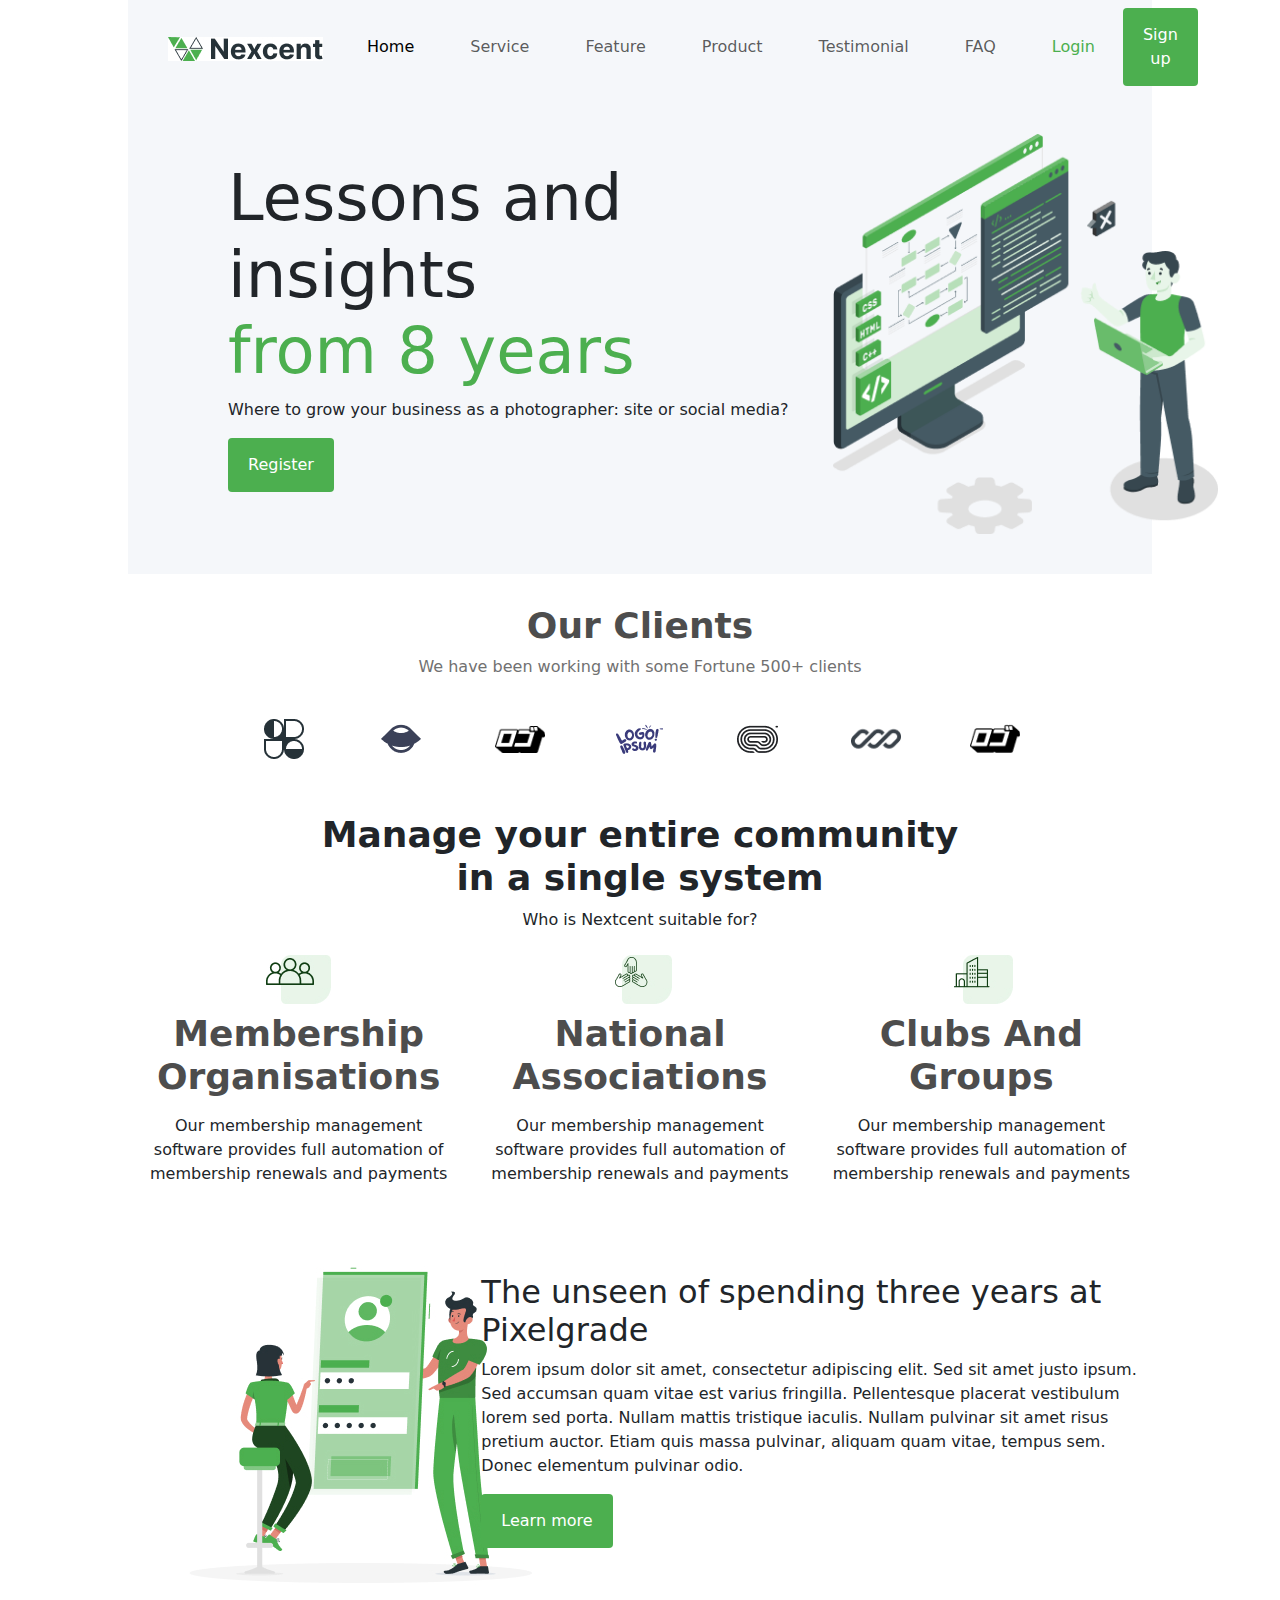
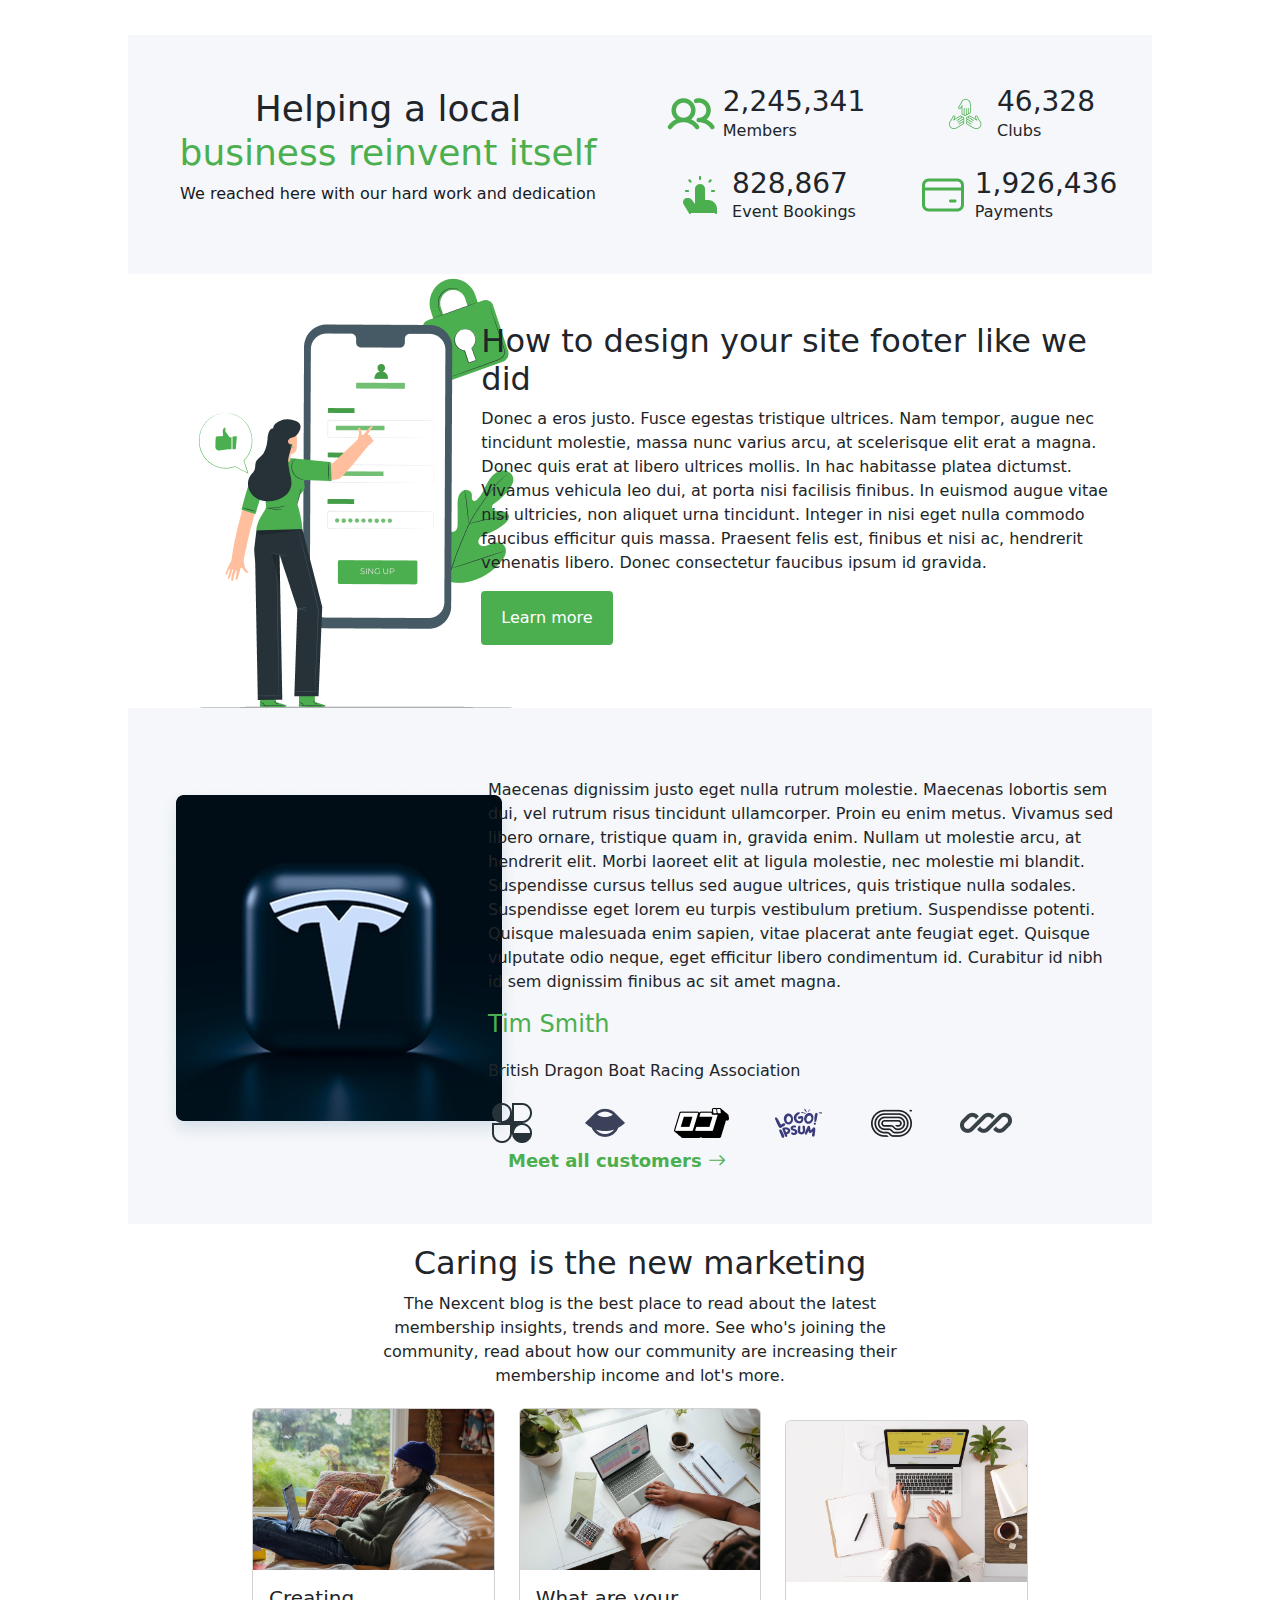
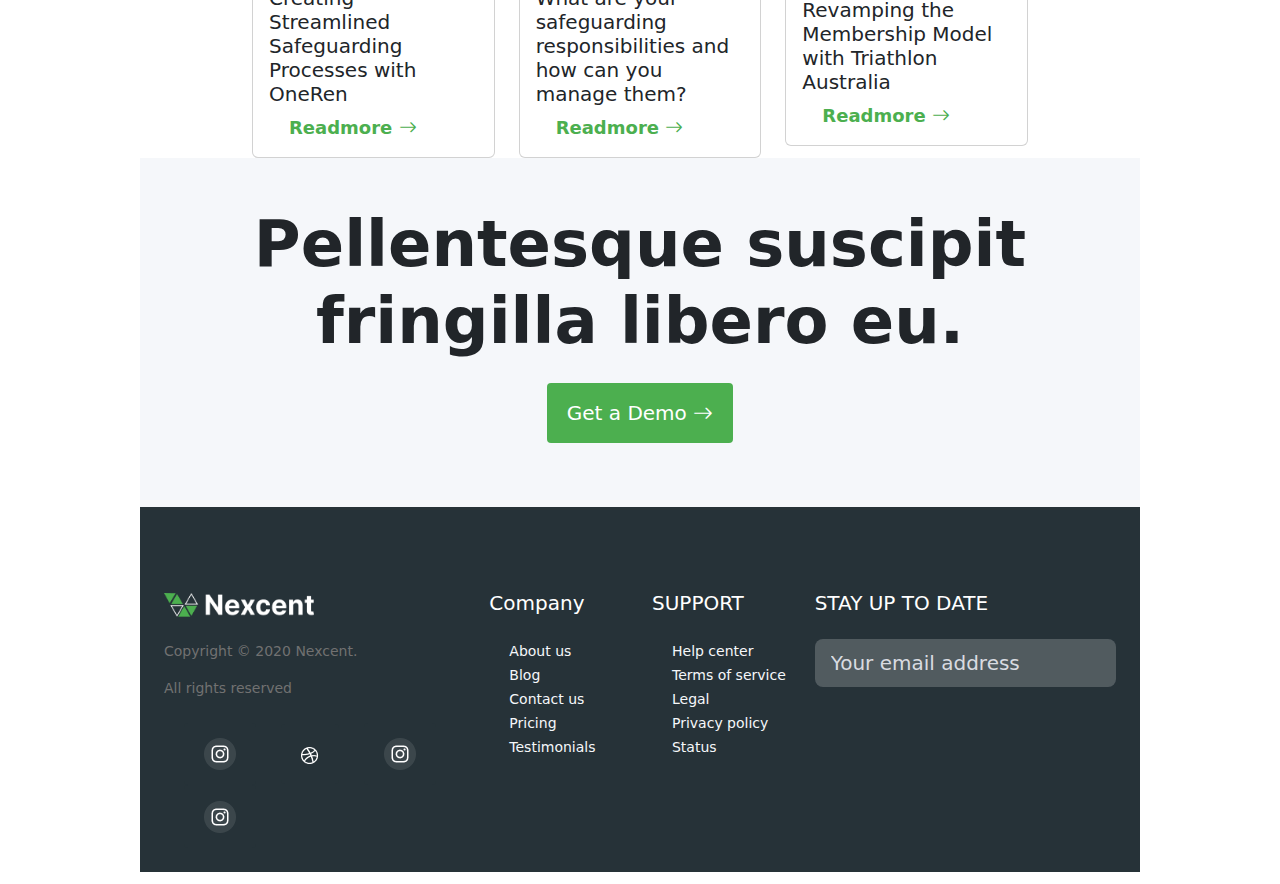
<file: atsiskaitymas2-main/index.html>
<!doctype html>
<html lang="en">
  <head>
    <meta charset="utf-8">
    <meta name="viewport" content="width=device-width, initial-scale=1">
    <title>Bootstrap demo</title>
    <link href="https://cdn.jsdelivr.net/npm/bootstrap@5.3.8/dist/css/bootstrap.min.css" rel="stylesheet">
    <link rel="preconnect" href="https://fonts.googleapis.com">
    <link rel="preconnect" href="https://fonts.gstatic.com" crossorigin>
    <link href="https://fonts.googleapis.com/css2?family=Inter:ital,opsz,wght@0,14..32,100..900;1,14..32,100..900&display=swap" rel="stylesheet">
    <link href="https://cdn.jsdelivr.net/npm/bootstrap-icons/font/bootstrap-icons.css" rel="stylesheet">
    <link rel="stylesheet" href="style/style.css">
  </head>
  <body>
    <header>
    <!-- nav -->
    <div class="container-fluid align-items-center"> 
    <nav class="navbar  navbar-expand-lg">

    <a class="navbar-brand" href="#"><img src="style/img/Logo.jpg" alt="LOGO"></a>
    <button class="navbar-toggler" type="button" data-bs-toggle="collapse" data-bs-target="#navbarNavAltMarkup"
      aria-controls="navbarNavAltMarkup" aria-expanded="false" aria-label="Toggle navigation">
      <span class="navbar-toggler-icon"></span>
    </button>
    <div class="collapse navbar-collapse" id="navbarNavAltMarkup">
      <div class="navbar-nav mx-auto">
        <a class="nav-link active" aria-current="page" href="#">Home</a>
        <a class="nav-link" href="#">Service</a>
        <a class="nav-link" href="#">Feature</a>
        <a class="nav-link" href="#">Product</a>
        <a class="nav-link" href="#">Testimonial</a>
        <a class="nav-link" href="#">FAQ</a>
      </div>
      <div class="d-flex">
        <button type="button" class="btn btn-login ms-2">Login</button>
        <button type="button" class="btn btn-signup ms-2">Sign up</button>
      </div>
    </div>
    </nav>
  </div>
  
    <!-- nav -->

        <div class="container-fluid " id="main1">
            <div class="row align-items-center">
                <div class="col-md-8">
                <h2>Lessons and insights <br><span>from 8 years</span></h2>
                <p>Where to grow your business as a photographer: site or social media?</p>
                <button type="button" class="btn btn-primary mb-3">Register</button>
                </div>

                <div class="col-md-4">
                <img src="style/img/Illustration.png" alt="IMG1" class="img-fluid">
                </div>
            </div>
        </div>
        <section class="container-fluid" id="main2">
            <div class="container">
                <h2 class="section-title">Our Clients</h2>
                <p class="section-subtitle">We have been working with some Fortune 500+ clients</p>
                <div class="container-fluid" id="img2">
                    <img src="style/img/Logo21.png" alt="Client Logo 3">
                    <img src="style/img/Logo22.png" alt="Client Logo 4">
                    <img src="style/img/Logo23.png" alt="Client Logo 5">
                    <img src="style/img/Logo24.png" alt="Client Logo 6">
                    <img src="style/img/Logo25.png" alt="Client Logo 7">
                    <img src="style/img/Logo26.png" alt="Client Logo 8">
                    <img src="style/img/Logo27.png" alt="Client Logo 9">
                </div>
            </div>
        </section>
        <div class="container-fluid" id="main3">
            <h2>Manage your entire community <br> in a single system</h2>
            <p>Who is Nextcent suitable for?</p>
        </div>
        <div class="container-fluid">
            <div class="row align-items-center" id="main4">
                <div class="col-md-4">
                    <img src="style/img/Icon.jpg" alt="Icon1">
                    <h3>Membership Organisations</h3>
                    <p>Our membership management software provides full automation of membership renewals and payments</p>
                </div>
                <div class="col-md-4">
                    <img src="style/img/Icon2.jpg" alt="Icon2">
                    <h3>National Associations</h3>
                    <p>Our membership management software provides full automation of membership renewals and payments</p>
                </div>
                <div class="col-md-4">
                    <img src="style/img/Icon3.jpg" alt="Icon3">
                    <h3>Clubs And Groups</h3>
                    <p>Our membership management software provides full automation of membership renewals and payments</p>
                </div>
            </div>
        </div>
        <div class="container-fluid">
            <div class="row align-items-center">
                <div class="col-md-4"><img src="style/img/Iliustration2.jpg" alt="Iliustration2"></div>
                <div class="col-md-8">
                    <h2>The unseen of spending three years at Pixelgrade</h2>
                    <p>Lorem ipsum dolor sit amet, consectetur adipiscing elit. Sed sit amet justo ipsum. Sed accumsan quam vitae est varius fringilla. Pellentesque placerat vestibulum lorem sed porta. Nullam mattis tristique iaculis. Nullam pulvinar sit amet risus pretium auctor. Etiam quis massa pulvinar, aliquam quam vitae, tempus sem. Donec elementum pulvinar odio.</p>
                    <button type="button" class="btn btn-primary mb-3">Learn more</button>
                </div>
            </div>
        </div>

        <div class="container-fluid" id="main12">
            <div class="row align-items-center" id="main11">
                <div class="col-md-6" id="main13">
                    <h2>Helping a local <br> <span>business reinvent itself</span></h2>
                    <p>We reached here with our hard work and dedication</p>
                </div>
                <div class="col-md-6">
                    <div class="row align-items-center">
                        <div class="col-6 mb-4 d-flex align-items-center justify-content-center">
                            <img src="style/img/Icon5.png" alt="Members icon" class="me-2">
                        <div>
                            <h2 class="mb-0">2,245,341</h2>
                            <p class="mb-0">Members</p>
                        </div>
            </div>
            <div class="col-6 mb-4 d-flex align-items-center justify-content-center">
            <img src="style/img/Icon6.png" alt="Clubs icon" class="me-2">
            <div>
                <h2 class="mb-0">46,328</h2>
                <p class="mb-0">Clubs</p>
            </div>
            </div>
            <div class="col-6 d-flex align-items-center justify-content-center">
                <img src="style/img/Icon7.png" alt="Events icon" class="me-2">
                <div>
                    <h2 class="mb-0">828,867</h2>
                    <p class="mb-0">Event Bookings</p>
                </div>
                </div>
                <div class="col-6 d-flex align-items-center justify-content-center">
                <img src="style/img/Icon8.png" alt="Payments icon" class="me-2">
                <div>
                    <h2 class="mb-0">1,926,436</h2>
                    <p class="mb-0">Payments</p>
                </div>
                </div>
            </div>
        </div>

    </div>
        </div>
        <div class="container-fluid">
        <div class="row align-items-center">
            <div class="col-md-4">
                <img src="style/img/pana.png" alt="Iliustration3">
            </div>
            <div class="col-md-8 align-items-center">
                <h2>How to design your site footer like we did</h2>
                <p>Donec a eros justo. Fusce egestas tristique ultrices. Nam tempor, augue nec tincidunt molestie, massa nunc varius arcu, at scelerisque elit erat a magna. Donec quis erat at libero ultrices mollis. In hac habitasse platea dictumst. Vivamus vehicula leo dui, at porta nisi facilisis finibus. In euismod augue vitae nisi ultricies, non aliquet urna tincidunt. Integer in nisi eget nulla commodo faucibus efficitur quis massa. Praesent felis est, finibus et nisi ac, hendrerit venenatis libero. Donec consectetur faucibus ipsum id gravida.</p>
                <button type="button" class="btn btn-primary mb-3">Learn more</button>
            </div>
        </div>
        <div class="row align-items-center" id="main5">
            <div class="col-md-4"><img src="style/img/image 9.png" alt="img9"></div>
            <div class="col-md-8">
                <p>Maecenas dignissim justo eget nulla rutrum molestie. Maecenas lobortis sem dui, vel rutrum risus tincidunt ullamcorper. Proin eu enim metus. Vivamus sed libero ornare, tristique quam in, gravida enim. Nullam ut molestie arcu, at hendrerit elit. Morbi laoreet elit at ligula molestie, nec molestie mi blandit. Suspendisse cursus tellus sed augue ultrices, quis tristique nulla sodales. Suspendisse eget lorem eu turpis vestibulum pretium. Suspendisse potenti. Quisque malesuada enim sapien, vitae placerat ante feugiat eget. Quisque vulputate odio neque, eget efficitur libero condimentum id. Curabitur id nibh id sem dignissim finibus ac sit amet magna.</p>
                <h4>Tim Smith</h4>
                <p>British Dragon Boat Racing Association</p>
                <div class="client-logos-small">
                            <img src="style/img/Logo21.png" alt="Client Logo 3">
                            <img src="style/img/Logo22.png" alt="Client Logo 4">
                            <img src="style/img/Logo23.png" alt="Client Logo 5">
                            <img src="style/img/Logo24.png" alt="Client Logo 6">
                            <img src="style/img/Logo25.png" alt="Client Logo 7">
                            <img src="style/img/Logo26.png" alt="Client Logo 8" ><a href="#">Meet all customers <i class="bi bi-arrow-right"></i></a> 
                            
                    </div>
                
            </div>
        </div>
        <div class="container-fluid">
            <div class="row flex-column align-items-center" id="main6">
                <h2>Caring is the new marketing</h2>
                <p>The Nexcent blog is the best place to read about the latest membership insights, trends and more. See who's joining the community, read about how our community are increasing their membership income and lot's more.​</p>
            </div>
        </div>

        <div class="container-fluid">
            <div class="row align-items-center">
                <div class="col-md-4">
                    <div class="card">
                        <img src="style/img/img10.jpg" class="card-img-top" alt="img10">
                        <div class="card-body">
                            <h5 class="card-title">Creating Streamlined Safeguarding Processes with OneRen</h5>
                            <p class="card-text"><a href="#">Readmore  <i class="bi bi-arrow-right"></i></a></p>
                        </div>
                    </div>
                </div>

                <div class="col-md-4">
                            <div class="card">
                                <img src="style/img/img11.jpg" class="card-img-top" alt="img10">
                                <div class="card-body">
                                    <h5 class="card-title">What are your safeguarding responsibilities and how can you manage them?</h5>
                                    <p class="card-text"><a href="#">Readmore  <i class="bi bi-arrow-right"></i></a></p>
                                </div>
                            </div>
                        </div>

                <div class="col-md-4">
                            <div class="card">
                                <img src="style/img/img12.jpg" class="card-img-top" alt="img10">
                                <div class="card-body">
                                    <h5 class="card-title">Revamping the Membership Model with Triathlon Australia</h5>
                                    <p class="card-text"><a href="#">Readmore  <i class="bi bi-arrow-right"></i></a></p>
                                </div>
                            </div>
                        </div>
            </div>
        </div>
        <div class="text-center px-3 py-5">
    <h1 class="display-5 fw-bold mb-4">Pellentesque suscipit <br> fringilla libero eu.</h1>
    <button type="button" class="btn btn-demo btn-lg mb-3 d-inline-block">
        Get a Demo <i class="bi bi-arrow-right"></i>
    </button>
</div>

        </div>
        <script src="https://cdn.jsdelivr.net/npm/bootstrap@5.3.8/dist/js/bootstrap.bundle.min.js" integrity="sha384-FKyoEForCGlyvwx9Hj09JcYn3nv7wiPVlz7YYwJrWVcXK/BmnVDxM+D2scQbITxI" crossorigin="anonymous"></script>
        <!-- footer -->
         <div class="container-fluid">
        <footer class="text-white text-center text-lg-start" style="background-color: #263238;">
        <div class="container p-4">
            <div class="row">
            <div class="col-lg-4 col-md-12 mb-4 mb-md-0">
                <h5 class="text-uppercase mb-4">
                <img src="style/img/Logo.png" alt="Logo" style="max-width: 150px;">
                </h5>
                <p>Copyright © 2020 Nexcent.</p>
                <p>All rights reserved</p>
                <div class="mt-4">
                <a href="#" class="btn btn-floating btn-warning btn-lg"><i class="fab fa-facebook-f"><img src="style/img/Social Icons.png" alt="IG"></i></a>
                <a href="#" class="btn btn-floating btn-warning btn-lg"><i class="fab fa-instagram"><img src="style/img/Path.png" alt=""></i></a>
                <a href="#" class="btn btn-floating btn-warning btn-lg"><i class="fab fa-twitter"></i><img src="style/img/Social Icons.png" alt=""></a>
                <a href="#" class="btn btn-floating btn-warning btn-lg"><i class="fab fa-linkedin-in"></i><img src="style/img/Social Icons.png" alt=""></a>
                </div>
            </div>
            <div class="col-lg-2 col-md-6 mb-4 mb-lg-0">
                <h5 class="text mb-4">Company</h5>
                <ul class="list-unstyled">
                <li><a href="#!">About us</a></li>
                <li><a href="#!">Blog</a></li>
                <li><a href="#!">Contact us</a></li>
                <li><a href="#!">Pricing</a></li>
                <li><a href="#!">Testimonials</a></li>
                </ul>
            </div>
            <div class="col-lg-2 col-md-6 mb-4 mb-lg-0">
                <h5 class="text-uppercase mb-4">Support</h5>
                <ul class="list-unstyled">
                <li><a href="#!">Help center</a></li>
                <li><a href="#!">Terms of service</a></li>
                <li><a href="#!">Legal</a></li>
                <li><a href="#!">Privacy policy</a></li>
                <li><a href="#!">Status</a></li>
                </ul>
            </div>
            <div class="col-lg-4 col-md-6 mb-4 mb-md-0">
                <h5 class="text-uppercase mb-4">Stay up to date</h5>
                <div class="form-outline form-white mb-4">
                    <input type="text" id="formControlLg" class="form-control form-control-lg" placeholder="Your email address" />
                </div>
            </div>

        </div>
        </div>
        </footer>
    </div> 
  </body>
</html>
</file>
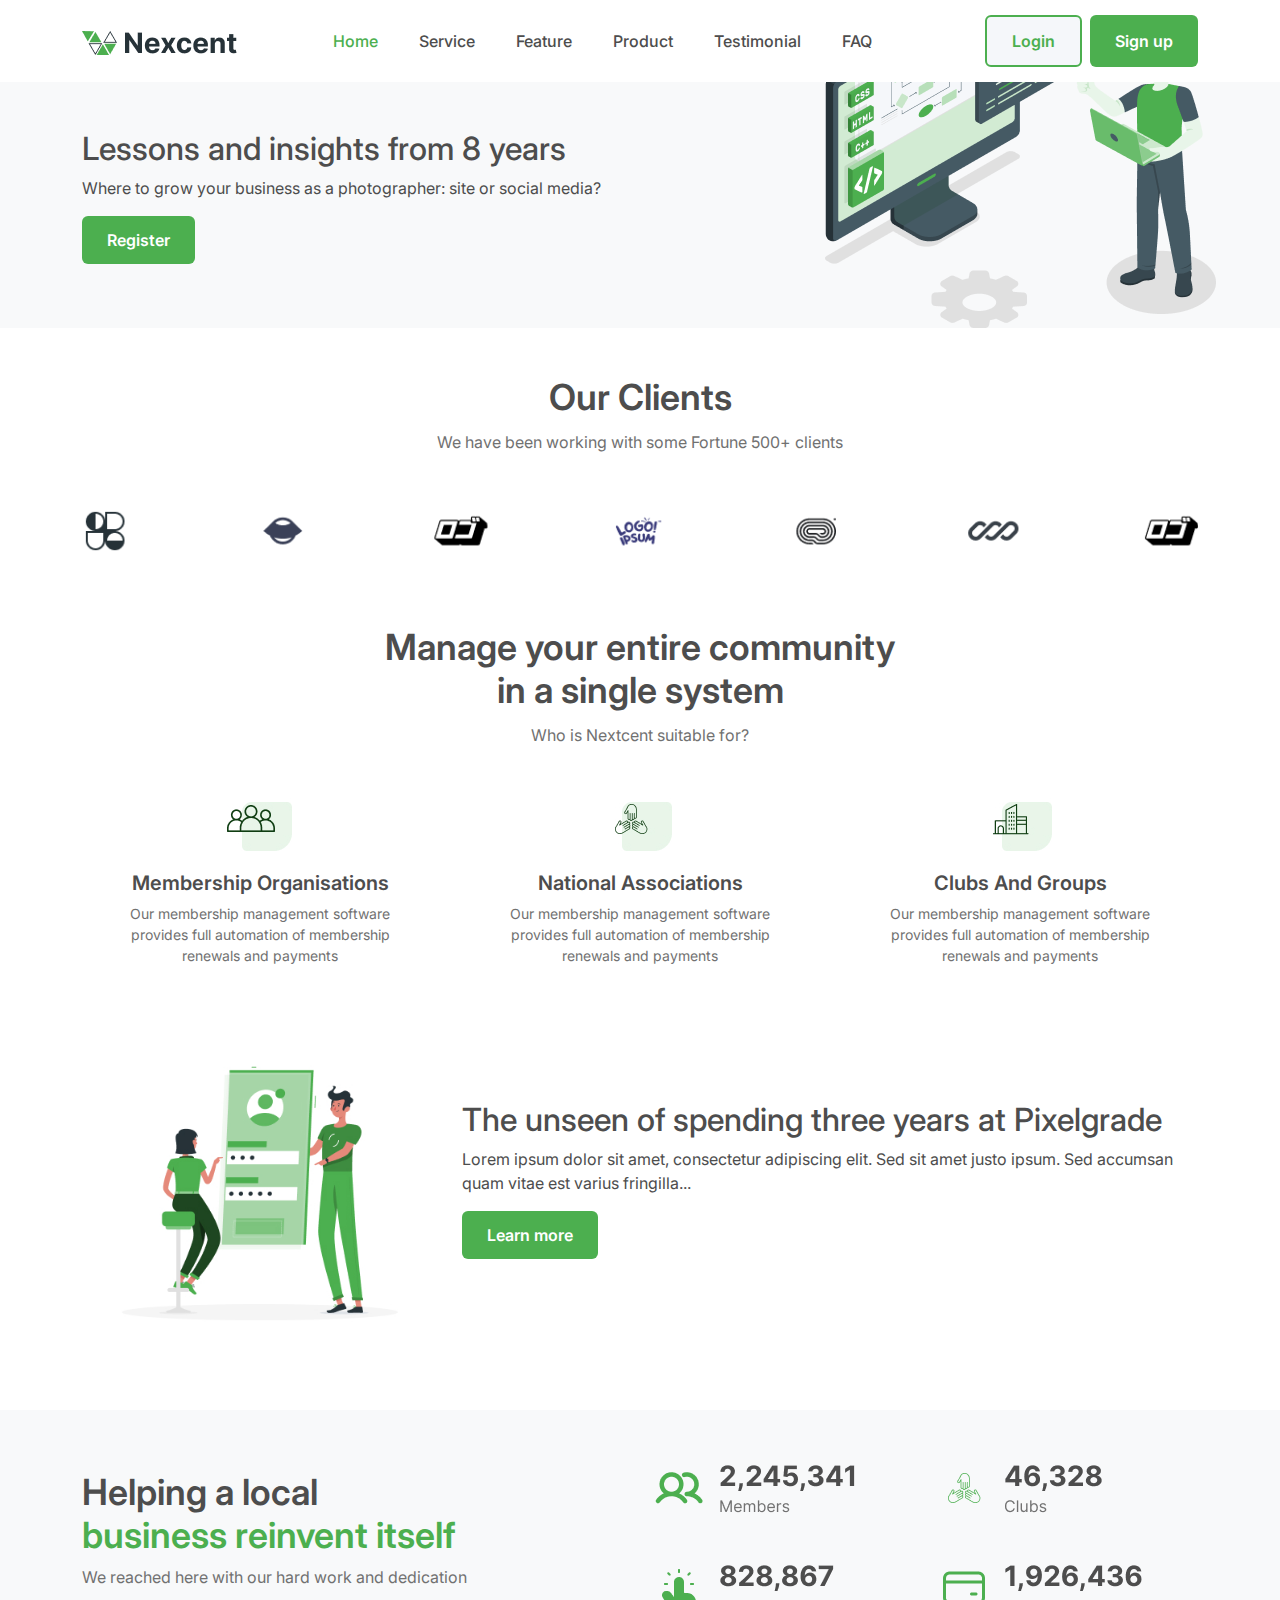
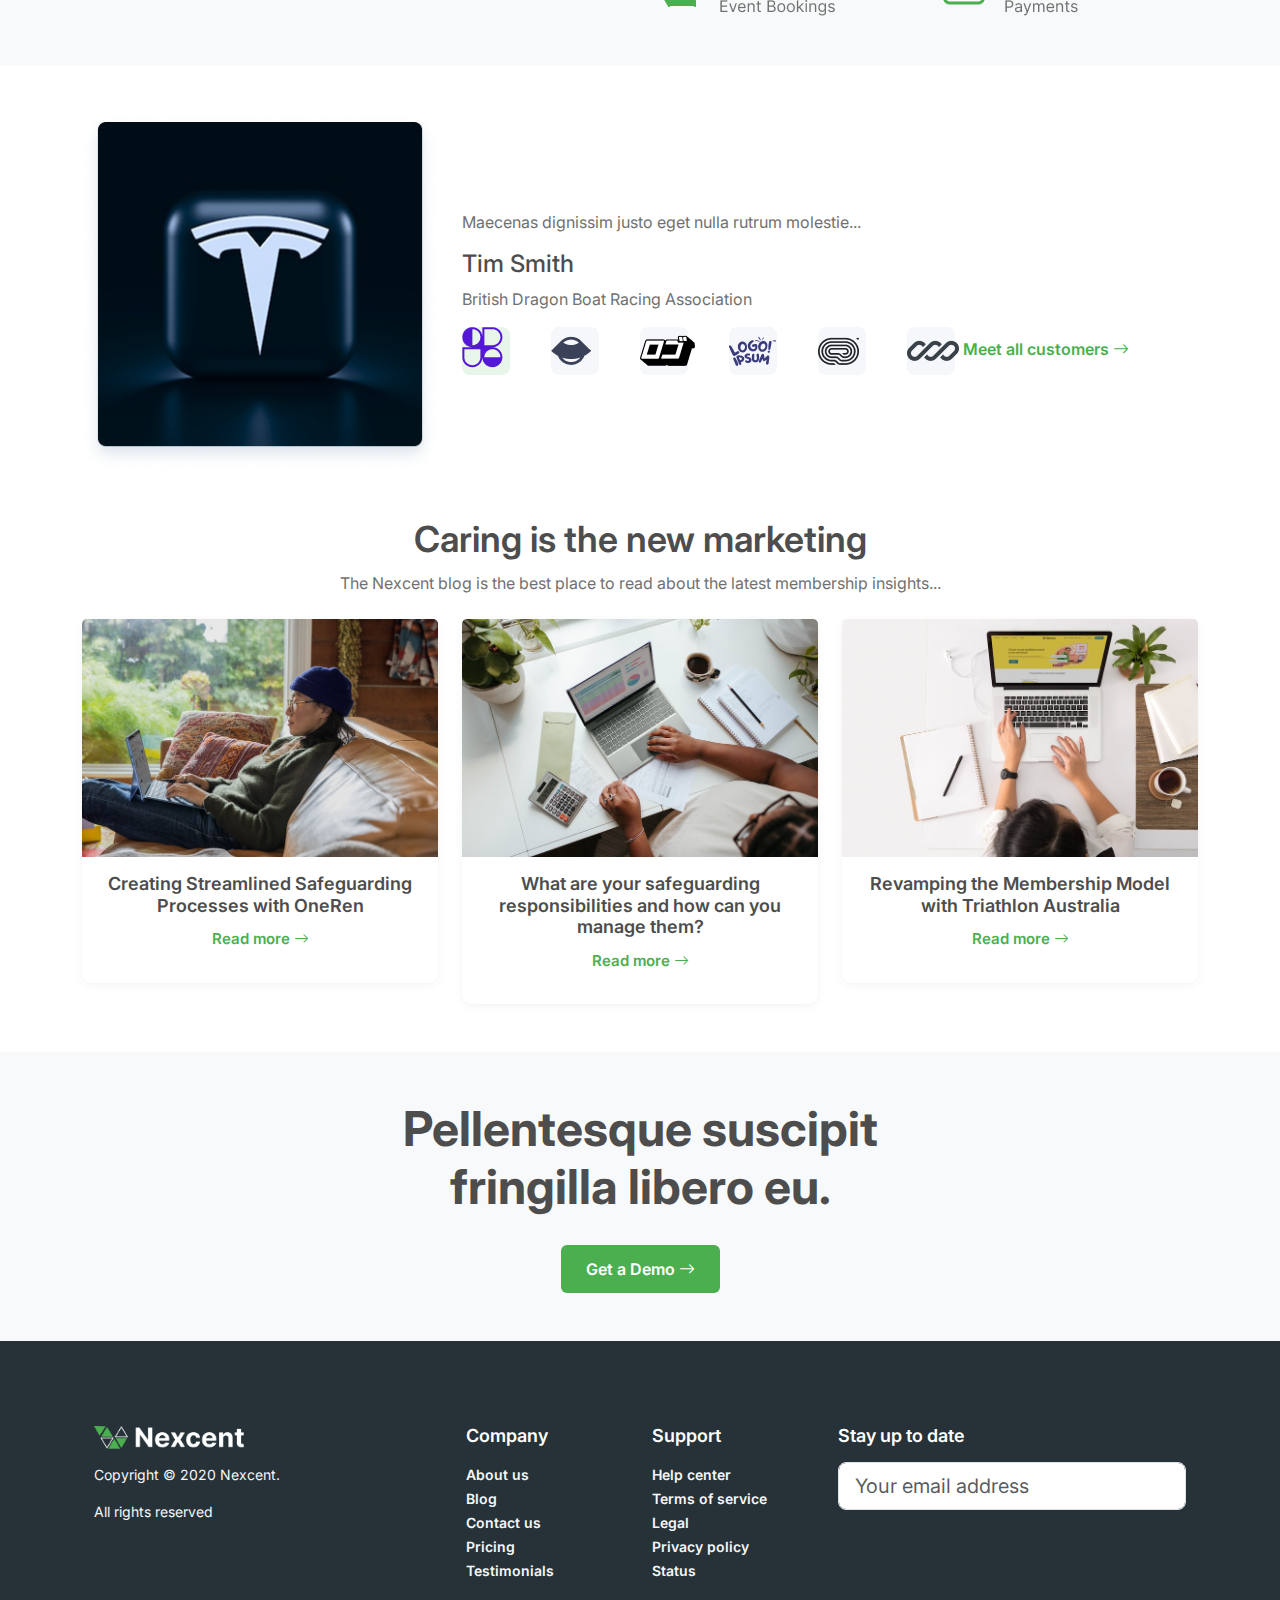
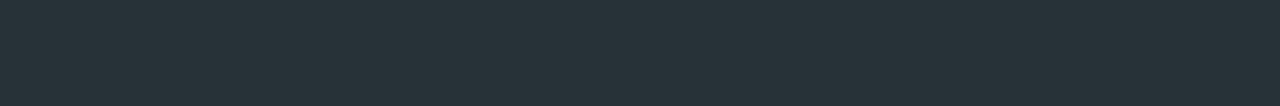
<file: atsiskaitymas2-main/index2.html>
<!doctype html>
<html lang="en">
  <head>
    <meta charset="utf-8">
    <meta name="viewport" content="width=device-width, initial-scale=1">
    <title>Nextcent</title>

    <!-- Bootstrap & Fonts -->
    <link href="https://cdn.jsdelivr.net/npm/bootstrap@5.3.8/dist/css/bootstrap.min.css" rel="stylesheet">
    <link rel="preconnect" href="https://fonts.googleapis.com">
    <link rel="preconnect" href="https://fonts.gstatic.com" crossorigin>
    <link href="https://fonts.googleapis.com/css2?family=Inter:wght@400;500;600;700&display=swap" rel="stylesheet">
    <link href="https://cdn.jsdelivr.net/npm/bootstrap-icons/font/bootstrap-icons.css" rel="stylesheet">
    <link rel="stylesheet" href="style/style2.css">
  </head>

  <body>
    <!-- NAVBAR -->
    <nav class="navbar navbar-expand-lg">
      <div class="container">
        <a class="navbar-brand" href="#"><img src="style/img/Logo.jpg" alt="Logo"></a>
        <button class="navbar-toggler" type="button" data-bs-toggle="collapse" data-bs-target="#navbarNav">
          <span class="navbar-toggler-icon"></span>
        </button>

        <div class="collapse navbar-collapse" id="navbarNav">
          <div class="navbar-nav mx-auto"> 
            <a class="nav-link active" href="#">Home</a>
            <a class="nav-link" href="#">Service</a>
            <a class="nav-link" href="#">Feature</a>
            <a class="nav-link" href="#">Product</a>
            <a class="nav-link" href="#">Testimonial</a>
            <a class="nav-link" href="#">FAQ</a>
          </div>
          <div class="d-flex"> 
            <button class="btn btn-login ms-2">Login</button>
            <button class="btn btn-signup ms-2">Sign up</button>
          </div>
        </div>
      </div>
    </nav>

    <!-- HERO SECTION -->
    <section id="main1" class="container-fluid bg-light py-5">
      <div class="container">
        <div class="row align-items-center">
          <div class="col-md-8">
            <h2>Lessons and insights <span>from 8 years</span></h2>
            <p>Where to grow your business as a photographer: site or social media?</p>
            <button class="btn btn-primary mb-3">Register</button>
          </div>
          <div class="col-md-4 text-center">
            <img src="style/img/Illustration.png" alt="Illustration" class="img-fluid">
          </div>
        </div>
      </div>
    </section>

    <!-- CLIENTS -->
    <section id="main2" class="container text-center my-5">
      <h2>Our Clients</h2>
      <p>We have been working with some Fortune 500+ clients</p>
      <img src="style/img/Clients Logos.png" alt="Client Logos" class="img-fluid">
    </section>

    <!-- COMMUNITY -->
    <section id="main3" class="container text-center my-5">
      <h2>Manage your entire community <br> in a single system</h2>
      <p>Who is Nextcent suitable for?</p>
    </section>

    <!-- FEATURE CARDS -->
    <section id="main4" class="container my-5">
      <div class="row justify-content-center text-center">
        <div class="col-md-4">
          <img src="style/img/Icon.jpg" alt="Membership Organisations">
          <h3>Membership Organisations</h3>
          <p>Our membership management software provides full automation of membership renewals and payments</p>
        </div>
        <div class="col-md-4">
          <img src="style/img/Icon2.jpg" alt="National Associations">
          <h3>National Associations</h3>
          <p>Our membership management software provides full automation of membership renewals and payments</p>
        </div>
        <div class="col-md-4">
          <img src="style/img/Icon3.jpg" alt="Clubs And Groups">
          <h3>Clubs And Groups</h3>
          <p>Our membership management software provides full automation of membership renewals and payments</p>
        </div>
      </div>
    </section>

    <!-- ABOUT -->
    <section class="container my-5">
      <div class="row align-items-center">
        <div class="col-md-4">
          <img src="style/img/Iliustration2.jpg" alt="About Illustration" class="img-fluid">
        </div>
        <div class="col-md-8">
          <h2>The unseen of spending three years at Pixelgrade</h2>
          <p>Lorem ipsum dolor sit amet, consectetur adipiscing elit. Sed sit amet justo ipsum. Sed accumsan quam vitae est varius fringilla...</p>
          <button class="btn btn-primary mb-3">Learn more</button>
        </div>
      </div>
    </section>

    <!-- STATS -->
    <section id="main5" class="container-fluid py-5 bg-light">
      <div class="container">
        <div class="row align-items-center">
          <div class="col-md-6">
            <h2>Helping a local <br><span>business reinvent itself</span></h2>
            <p>We reached here with our hard work and dedication</p>
          </div>
          <div class="col-md-6 text-center">
            <img src="style/img/Counts.png" alt="Counts" class="img-fluid">
          </div>
        </div>
      </div>
    </section>

    <!-- TESTIMONIAL -->
    <section id="main6" class="container my-5">
      <div class="row align-items-center">
        <div class="col-md-4">
          <img src="style/img/image 9.png" alt="Customer" class="img-fluid">
        </div>
        <div class="col-md-8">
          <p>Maecenas dignissim justo eget nulla rutrum molestie...</p>
          <h4>Tim Smith</h4>
          <p>British Dragon Boat Racing Association</p>
          <img src="style/img/logos3.png" alt="logos" class="img-fluid">
          <a href="#">Meet all customers <i class="bi bi-arrow-right"></i></a>
        </div>
      </div>
    </section>

    <!-- BLOG -->
    <section id="main7" class="container text-center my-5">
      <h2>Caring is the new marketing</h2>
      <p>The Nexcent blog is the best place to read about the latest membership insights...</p>

      <div class="row mt-4">
        <div class="col-md-4">
          <div class="card">
            <img src="style/img/img10.jpg" class="card-img-top" alt="Blog 1">
            <div class="card-body">
              <h5>Creating Streamlined Safeguarding Processes with OneRen</h5>
              <p><a href="#">Read more <i class="bi bi-arrow-right"></i></a></p>
            </div>
          </div>
        </div>
        <div class="col-md-4">
          <div class="card">
            <img src="style/img/img11.jpg" class="card-img-top" alt="Blog 2">
            <div class="card-body">
              <h5>What are your safeguarding responsibilities and how can you manage them?</h5>
              <p><a href="#">Read more <i class="bi bi-arrow-right"></i></a></p>
            </div>
          </div>
        </div>
        <div class="col-md-4">
          <div class="card">
            <img src="style/img/img12.jpg" class="card-img-top" alt="Blog 3">
            <div class="card-body">
              <h5>Revamping the Membership Model with Triathlon Australia</h5>
              <p><a href="#">Read more <i class="bi bi-arrow-right"></i></a></p>
            </div>
          </div>
        </div>
      </div>
    </section>

    <!-- DEMO CALL -->
    <div class="text-center bg-light py-5">
      <h1>Pellentesque suscipit <br> fringilla libero eu.</h1>
      <button class="btn btn-primary d-inline-block">Get a Demo <i class="bi bi-arrow-right"></i></button>
    </div>

    <!-- FOOTER -->
    <footer class="text-white text-center text-lg-start" style="background-color: #263238;">
      <div class="container p-4">
        <div class="row">
          <div class="col-lg-4 col-md-12 mb-4">
            <h5><img src="style/img/Logo.png" alt="Logo" style="max-width: 150px;"></h5>
            <p>Copyright © 2020 Nexcent.</p>
            <p>All rights reserved</p>
          </div>
          <div class="col-lg-2 col-md-6 mb-4">
            <h5>Company</h5>
            <ul class="list-unstyled">
              <li><a href="#">About us</a></li>
              <li><a href="#">Blog</a></li>
              <li><a href="#">Contact us</a></li>
              <li><a href="#">Pricing</a></li>
              <li><a href="#">Testimonials</a></li>
            </ul>
          </div>
          <div class="col-lg-2 col-md-6 mb-4">
            <h5>Support</h5>
            <ul class="list-unstyled">
              <li><a href="#">Help center</a></li>
              <li><a href="#">Terms of service</a></li>
              <li><a href="#">Legal</a></li>
              <li><a href="#">Privacy policy</a></li>
              <li><a href="#">Status</a></li>
            </ul>
          </div>
          <div class="col-lg-4 col-md-6 mb-4">
            <h5>Stay up to date</h5>
            <input type="text" class="form-control form-control-lg mb-2" placeholder="Your email address">
          </div>
        </div>
      </div>
    </footer>

    <script src="https://cdn.jsdelivr.net/npm/bootstrap@5.3.8/dist/js/bootstrap.bundle.min.js"></script>
  </body>
</html>
</file>
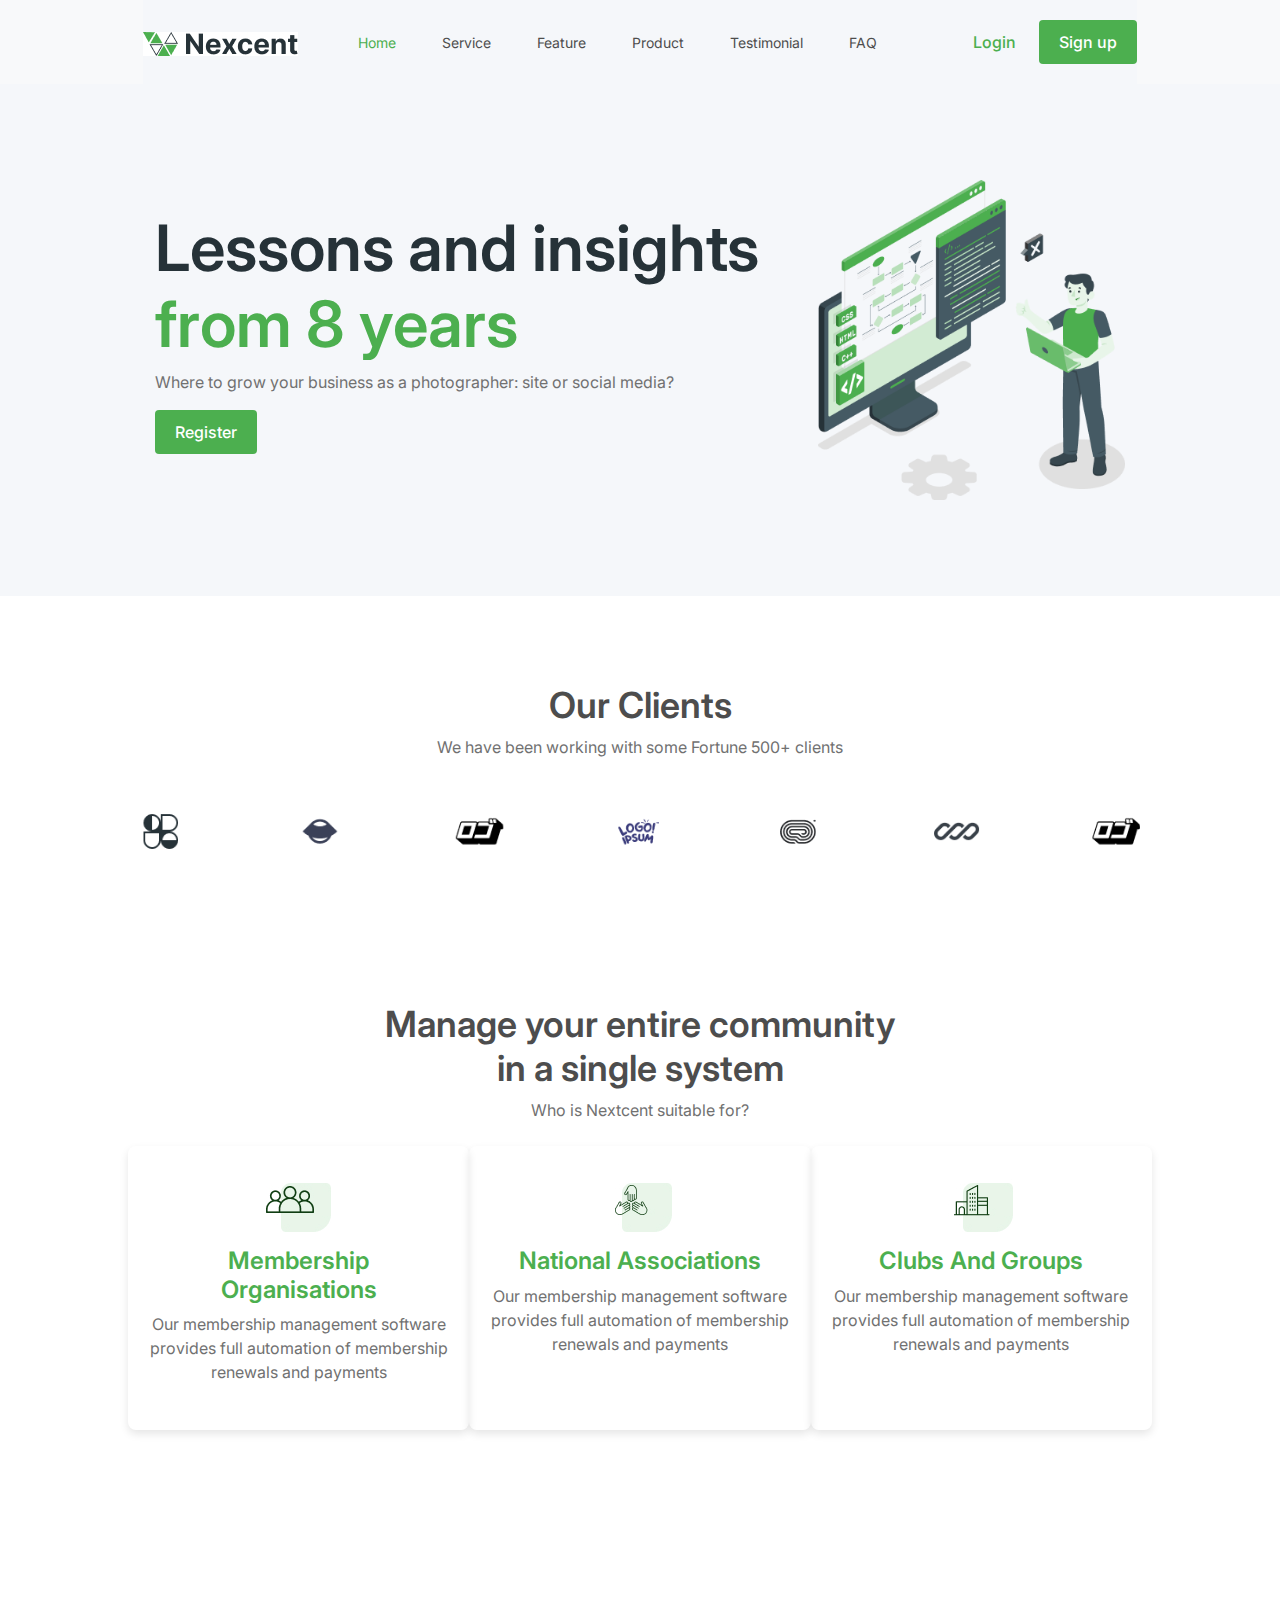
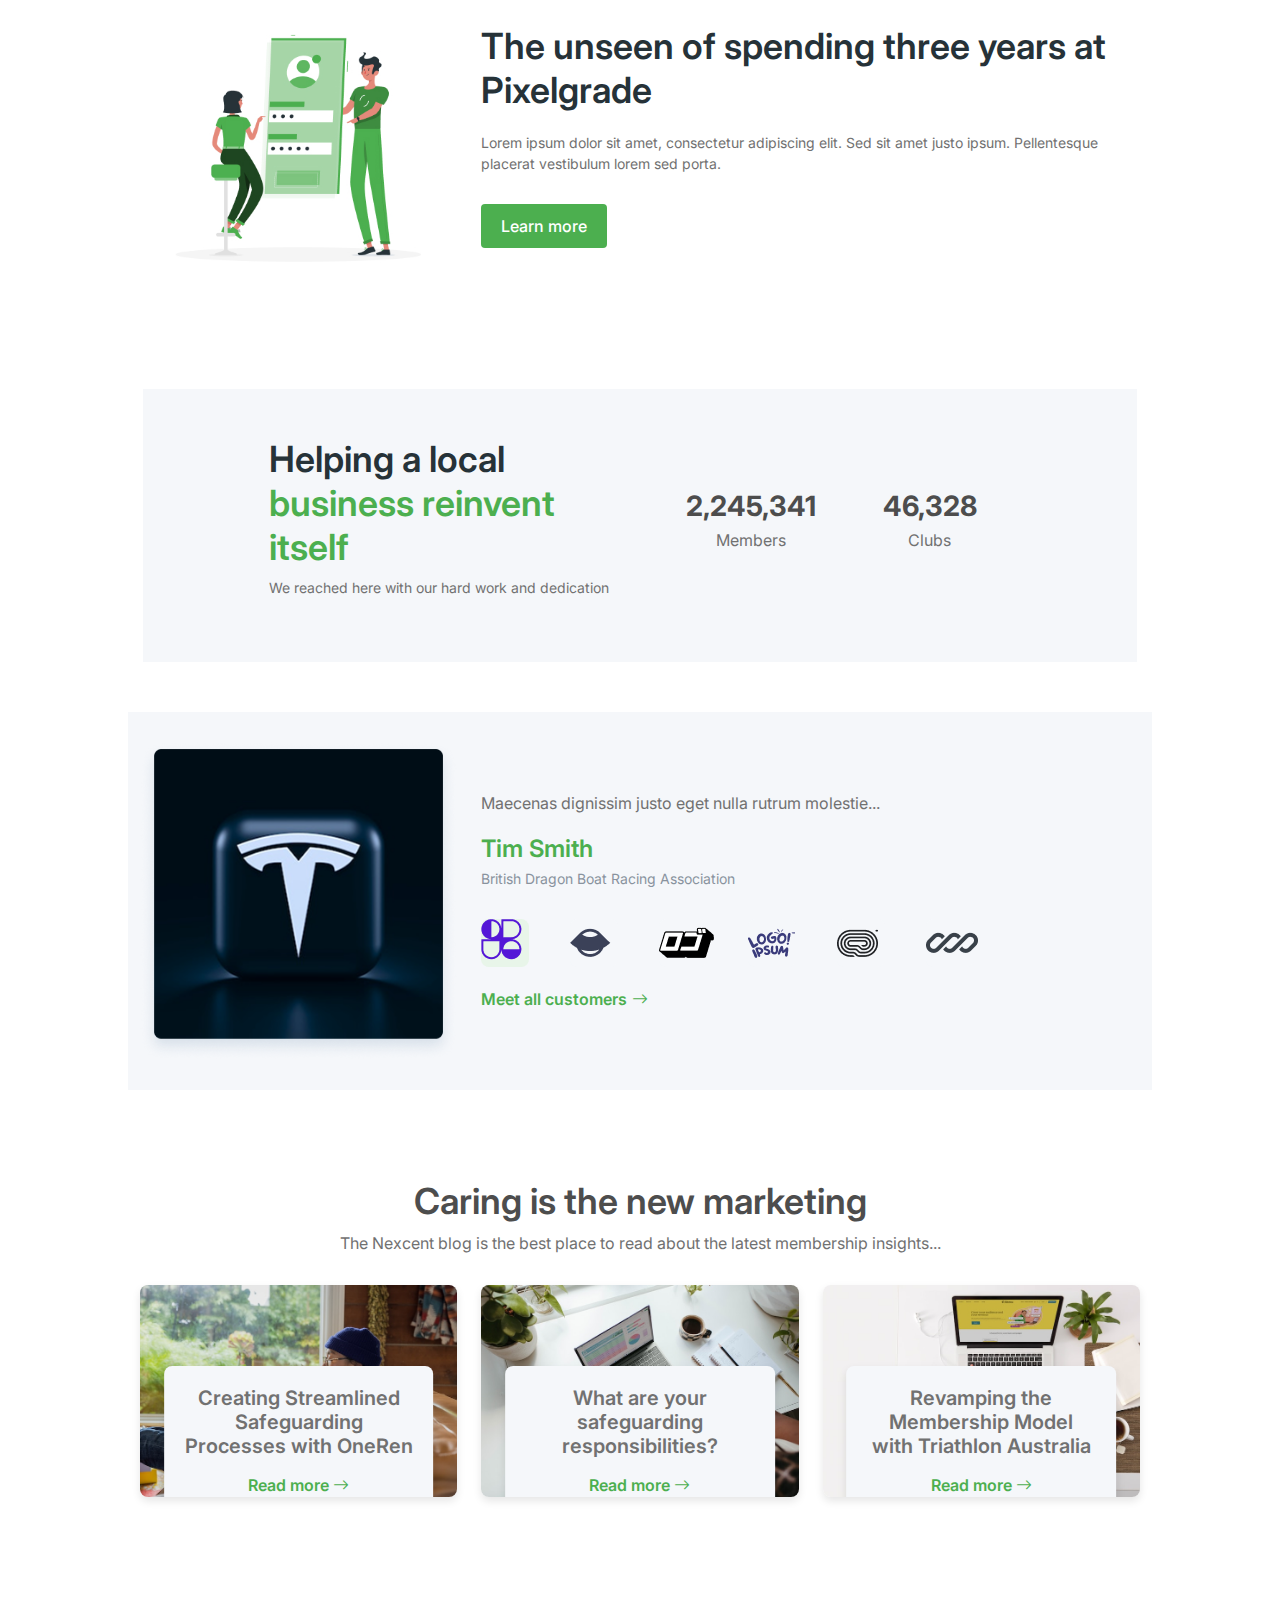
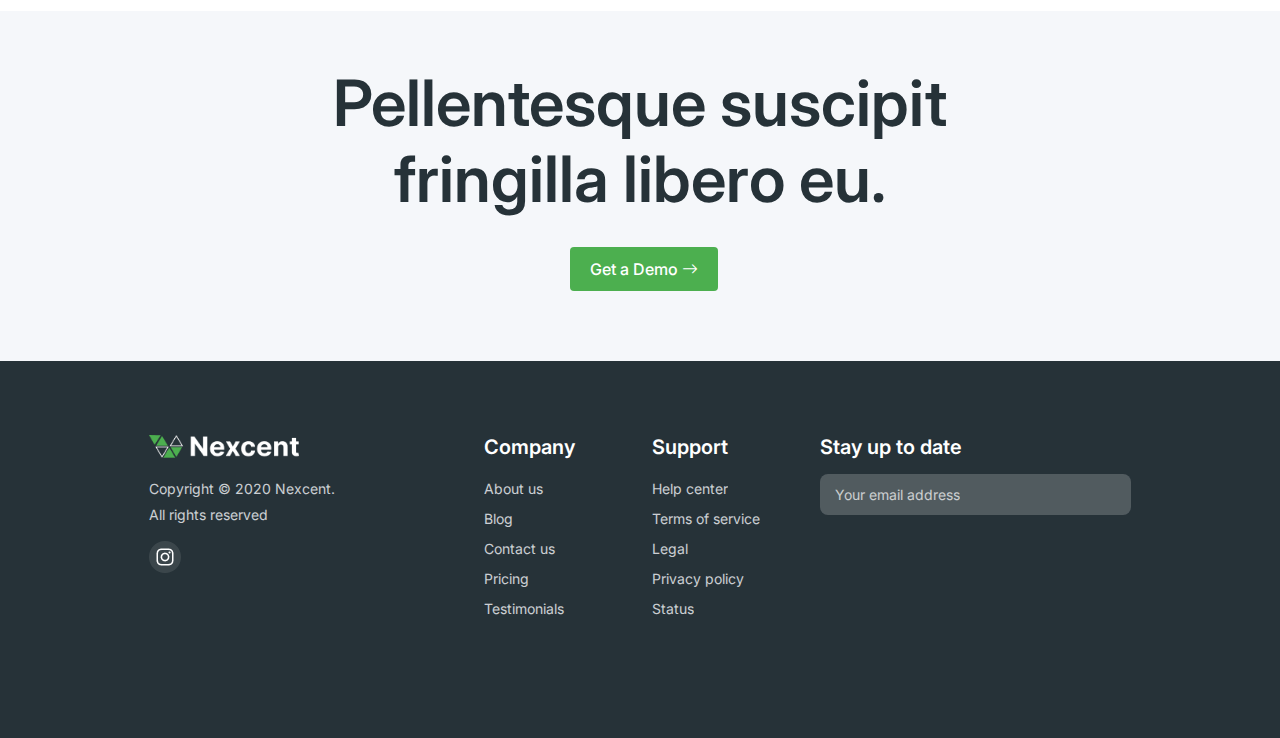
<file: atsiskaitymas2-main/index3.html>
<!doctype html>
<html lang="en">
  <head>
    <meta charset="utf-8">
    <meta name="viewport" content="width=device-width, initial-scale=1">
    <title>Nexcent</title>
    <link href="https://cdn.jsdelivr.net/npm/bootstrap@5.3.8/dist/css/bootstrap.min.css" rel="stylesheet">
    <link href="https://fonts.googleapis.com/css2?family=Inter:wght@400;600&display=swap" rel="stylesheet">
    <link href="https://cdn.jsdelivr.net/npm/bootstrap-icons/font/bootstrap-icons.css" rel="stylesheet">
    <link rel="stylesheet" href="style/style3.css">
  </head>
  <body>

    <header class="full-width-section bg-body-tertiary">
      <div class="main-content-wrapper"> <nav class="navbar navbar-expand-lg">
            <a class="navbar-brand" href="#"><img src="style/img/Logo.jpg" alt="LOGO"></a>
            <button class="navbar-toggler" type="button" data-bs-toggle="collapse" data-bs-target="#navbarNavAltMarkup">
              <span class="navbar-toggler-icon"></span>
            </button>
            <div class="collapse navbar-collapse" id="navbarNavAltMarkup">
              <div class="navbar-nav mx-auto"> 
                <a class="nav-link active" href="#">Home</a>
                <a class="nav-link" href="#">Service</a>
                <a class="nav-link" href="#">Feature</a>
                <a class="nav-link" href="#">Product</a>
                <a class="nav-link" href="#">Testimonial</a>
                <a class="nav-link" href="#">FAQ</a>
              </div>
              <div class="d-flex"> 
                <button type="button" class="btn btn-login ms-2">Login</button>
                <button type="button" class="btn btn-signup ms-2">Sign up</button>
              </div>
            </div>
        </nav>
      </div>
    </header>

    <section id="main1" class="full-width-section">
      <div class="main-content-wrapper row align-items-center"> <div class="col-md-8">
          <h2>Lessons and insights <span>from 8 years</span></h2>
          <p>Where to grow your business as a photographer: site or social media?</p>
          <button type="button" class="btn btn-primary mb-3">Register</button>
        </div>
        <div class="col-md-4">
          <img src="style/img/Illustration.png" alt="IMG1" class="img-fluid">
        </div>
      </div>
    </section>

    <div class="main-content-wrapper"> 
      <section id="main2" class="row text-center my-5">
        <div class="col">
          <h2>Our Clients</h2>
          <p>We have been working with some Fortune 500+ clients</p>
          <img src="style/img/Clients Logos.png" alt="Clients Logos" class="img-fluid">
        </div>
      </section>

      <section id="main3" class="text-center my-5">
        <h2>Manage your entire community <br> in a single system</h2>
        <p>Who is Nextcent suitable for?</p>
        <div class="row justify-content-center mt-4" id="main4">
          <div class="col-md-4 p-3">
            <img src="style/img/Icon.jpg" alt="Icon1">
            <h3>Membership Organisations</h3>
            <p>Our membership management software provides full automation of membership renewals and payments</p>
          </div>
          <div class="col-md-4 p-3">
            <img src="style/img/Icon2.jpg" alt="Icon2">
            <h3>National Associations</h3>
            <p>Our membership management software provides full automation of membership renewals and payments</p>
          </div>
          <div class="col-md-4 p-3">
            <img src="style/img/Icon3.jpg" alt="Icon3">
            <h3>Clubs And Groups</h3>
            <p>Our membership management software provides full automation of membership renewals and payments</p>
          </div>
        </div>
      </section>

      <section id="main5" class="row align-items-center my-5">
        <div class="col-md-4">
          <img src="style/img/Iliustration2.jpg" alt="Iliustration2" class="img-fluid">
        </div>
        <div class="col-md-8">
          <h2>The unseen of spending three years at Pixelgrade</h2>
          <p>Lorem ipsum dolor sit amet, consectetur adipiscing elit. Sed sit amet justo ipsum. Pellentesque placerat vestibulum lorem sed porta.</p>
          <button type="button" class="btn btn-primary mb-3">Learn more</button>
        </div>
      </section>
      <section id="main6" class="full-width-section my-5 py-5 bg-light">
      <div class="main-content-wrapper row align-items-center"> <div class="col-md-6">
          <h2>Helping a local <br><span>business reinvent itself</span></h2>
          <p>We reached here with our hard work and dedication</p>
        </div>
        <div class="col-md-6 d-flex justify-content-around text-center">
          <div class="stat-item">
            <h2>2,245,341</h2>
            <p>Members</p>
          </div>
          <div class="stat-item">
            <h2>46,328</h2>
            <p>Clubs</p>
          </div>
        </div>
      </div>
    </section>

      <section id="main7" class="row align-items-center my-5">
        <div class="col-md-4">
          <img src="style/img/image 9.png" alt="img9" class="img-fluid">
        </div>
        <div class="col-md-8">
          <p>Maecenas dignissim justo eget nulla rutrum molestie...</p>
          <h4>Tim Smith</h4>
          <p>British Dragon Boat Racing Association</p>
          <img src="style/img/logos3.png" alt="logos3" class="img-fluid">
          <a href="#">Meet all customers <i class="bi bi-arrow-right"></i></a> 
        </div>
      </section>

      <section id="main8" class="text-center my-5">
        <h2>Caring is the new marketing</h2>
        <p>The Nexcent blog is the best place to read about the latest membership insights...</p>
        <div class="row">
          <div class="col-md-4 mb-4">
            <div class="card">
              <img src="style/img/img10.jpg" class="card-img-top" alt="img10">
              <div class="card-body">
                <h5 class="card-title">Creating Streamlined Safeguarding Processes with OneRen</h5>
                <p><a href="#">Read more <i class="bi bi-arrow-right"></i></a></p>
              </div>
            </div>
          </div>
          <div class="col-md-4 mb-4">
            <div class="card">
              <img src="style/img/img11.jpg" class="card-img-top" alt="img11">
              <div class="card-body">
                <h5 class="card-title">What are your safeguarding responsibilities?</h5>
                <p><a href="#">Read more <i class="bi bi-arrow-right"></i></a></p>
              </div>
            </div>
          </div>
          <div class="col-md-4 mb-4">
            <div class="card">
              <img src="style/img/img12.jpg" class="card-img-top" alt="img12">
              <div class="card-body">
                <h5 class="card-title">Revamping the Membership Model with Triathlon Australia</h5>
                <p><a href="#">Read more <i class="bi bi-arrow-right"></i></a></p>
              </div>
            </div>
          </div>
        </div>
      </section>
      
    </div> 

    <div class="full-width-section text-center py-5 bg-light cta-section">
      <div class="main-content-wrapper"> 
          <h1>Pellentesque suscipit <br> fringilla libero eu.</h1>
          <button type="button" class="btn btn-demo mb-3">Get a Demo <i class="bi bi-arrow-right"></i></button>
      </div>
    </div>

    <footer class="full-width-section text-white text-center text-lg-start" style="background-color: #263238;">
      <div class="main-content-wrapper p-4"> <div class="row">
          <div class="col-lg-4 col-md-12 mb-4">
            <img src="style/img/Logo.png" alt="Logo" class="footer-logo">
            <p>Copyright © 2020 Nexcent.</p>
            <p>All rights reserved</p>
            <div class="mt-3">
              <img src="style/img/Social Icons.png" alt="Social Icons">
            </div>
          </div>
          <div class="col-lg-2 col-md-6 mb-4">
            <h5>Company</h5>
            <ul class="list-unstyled">
              <li><a href="#!">About us</a></li>
              <li><a href="#!">Blog</a></li>
              <li><a href="#!">Contact us</a></li>
              <li><a href="#!">Pricing</a></li>
              <li><a href="#!">Testimonials</a></li>
            </ul>
          </div>
          <div class="col-lg-2 col-md-6 mb-4">
            <h5>Support</h5>
            <ul class="list-unstyled">
              <li><a href="#!">Help center</a></li>
              <li><a href="#!">Terms of service</a></li>
              <li><a href="#!">Legal</a></li>
              <li><a href="#!">Privacy policy</a></li>
              <li><a href="#!">Status</a></li>
            </ul>
          </div>
          <div class="col-lg-4 col-md-6 mb-4">
            <h5>Stay up to date</h5>
            <input type="text" class="form-control form-control-lg" placeholder="Your email address">
          </div>
        </div>
      </div>
    </footer>

    <script src="https://cdn.jsdelivr.net/npm/bootstrap@5.3.8/dist/js/bootstrap.bundle.min.js"></script>
  </body>
</html>
</file>
<file: atsiskaitymas2-main/style/style.css>
/* Bendras */
.container-xl{
  /* max-width: 1200px; */
    font-family: "Inter", sans-serif;
    max-width: 100%;
    margin: 0 auto;
}

.btn{
    padding: 15px 20px; 
    background-color: #4CAF4F;
    color: #FFFFFF; 
    border: none;
    border-radius: 4px;
}

.container-fluid{
    max-width: 80%;
}

.container h2,h3{
    color: #4D4D4D;
    font-weight: 600;
    font-size: 36px;
}

.container p{
    color: #717171;
    font-size: 14px;
}

/* Nav */
.navbar {
    background-color:#F5F7FA;
    margin: -12px;
    padding: 20px;
}

.navbar-nav {
  display: flex;
  justify-content: center;
}

.navbar-nav .nav-link {
  margin-right: 20px; 
  padding: 10px;
}

.d-flex {
  display: flex;
}

.btn-login {
  background-color: #F5F7FA; 
  color: #4CAF4F;              
}

.btn-signup {
  background-color: #4CAF4F;
  color: #FFFFFF;               
}

/* Hero */
#main1{
    background-color: #F5F7FA;
    text-align: left;
    padding: 40px;
    padding-left: 100px;
}

#main1 span{
    color: #4CAF4F;
}

#main1 h2{
    font-size: 64px;
}

#main1 img{
    max-width: 400px;
    max-height: 400px;
}

/* Clients */
#main2 {
  text-align: center;
  margin-top: 30px;
}

#main2 h2 {
  font-size: 36px;
  color: #4D4D4D;
  font-weight: 600;
}

#main2 p {
  font-size: 16px;
}

#img2 {
  display: flex;
  flex-wrap: wrap; 
  justify-content: space-around; 
  gap: 50px;
  align-items: center; 
  width: 100%; 
  padding: 20px 0;         
  box-sizing: border-box;
}

#img2 img {
  max-width: 50px;               
  height: auto;
}

/* Sections */
#main3 h2{
    margin-top: 30px;
    font-size: 36px;
    text-align: center;
    font-weight: 600;
}

#main3 p{
    text-align: center;
    font-size: 16px;
}

#main4 .row {
  display: flex;
  justify-content: center;   
  gap: 20px;    
}

#main4 .col-md-4 {
  display: flex;
  flex-direction: column;   
  align-items: center;    
  justify-content: center;   
  background-color: #FFFFFF; 
  gap: 8px;
  border-radius: 8px; 
  text-align: center;
}

/* Main5 & main12 */
#main5, #main12{
    background-color:#F5F7FA;
    padding: 50px 20px;
}

#main5 p{
  margin-top: 20px;
}

/* Stats */
#main11 h2{
  font-size: 28px;
}

#main11 p{
  font-size: 16px;
  /* text-align: left; */
}

#main11 img{
  max-width: 50px;
  margin-right: 30px;
}

#main13 h2{
  text-align: center;
  font-size: 36px;
}

#main13 p{
  font-size: 16px;
  text-align: center;
  color: #18191F;
}

.col-md-6 span{
    color: #4CAF4F;
}

/* Blog section */
#main6 {
    text-align: center;
}

#main6 h2,
#main6 p {
    max-width: 600px; 
    margin: 0 auto;   
}

#main6 h2{
  margin-top: 20px;
  margin-bottom: 10px;
}

#main6 p{
  margin-bottom: 20px;
}

h4{
    color: #4CAF4F;
}



a{
    text-decoration: none;
    color: #4CAF4F;
    margin-left: 20px;
    font-size: 18px;
    font-weight: 600;  
}

.text-center{
    background-color: #F5F7FA;
    padding-top: 60px;
}

.text-center h1{
    font-weight: 600;
    font-size: 64PX;
    margin-bottom: 30px;
}

.client-logos-small img{
  margin-right: 40px;
}

.btn-floating{
    background-color:#263238;
}

footer .row {
  display: flex;
  justify-content: space-between; 
}

.list-unstyled a{
  color:rgba(245, 247, 250, 1);
  font-size: 14px;
  font-weight: 400;
  /* text-align: left; */
}


/* #formControlLg{
  background-color: #D9DBE1;
  opacity: 20%;
  
}

#formControlLg::placeholder {
    color: #FFFFFF;      
} */

#formControlLg {
    background-color: rgba(255, 255, 255, 0.2); 
    color: #FFFFFF; 
    border: none;
}

#formControlLg::placeholder {
    color: rgba(217, 219, 225, 1);      
    opacity: 1;
}


footer a{
    color: #F5F7FA;
    font-size: 14px;
}

/* RESPONSIVE STYLING */
@media (max-width: 992px) {
  #main1 h2{
    font-size: 48px;
  }
  #main1 img{
    max-width: 300px;
  }
  #main4 .col-md-4 {
    flex: 1 1 45%;
    margin-bottom: 20px;
  }
}

@media (max-width: 768px) {
  .navbar-nav {
    flex-direction: column;
  }
  .navbar-nav .nav-link{
    margin: 5px 0;
  }
  #main1 h2{
    font-size: 36px;
  }
  #main1 img{
    max-width: 200px;
  }
  #main4 .col-md-4 {
    flex: 1 1 100%;
  }
  #main6 h2,
  #main6 p{
    max-width: 100%;
    padding: 0 20px;
  }
  #main13 h2{
    font-size: 28px;
  }
}
</file>
<file: atsiskaitymas2-main/style/style2.css>
/* ---------- GLOBAL SETTINGS ---------- */
body {
  font-family: "Inter", sans-serif;
  color: #4D4D4D;
  background-color: #FFFFFF;
  margin: 0;
  padding: 0;
}

a {
  text-decoration: none;
  color: #4CAF4F;
  font-weight: 600;
  transition: 0.3s ease;
}

a:hover {
  color: #388E3C;
}

/* ---------- NAVBAR ---------- */
.navbar {
  background-color: #FFFFFF;
  box-shadow: 0 2px 6px rgba(0, 0, 0, 0.05);
  padding: 15px 0;
}

.navbar-brand img {
  max-height: 40px;
}

.navbar-nav .nav-link {
  color: #4D4D4D;
  font-weight: 500;
  margin-right: 25px;
  transition: 0.3s ease;
}

.navbar-nav .nav-link:hover,
.navbar-nav .nav-link.active {
  color: #4CAF4F;
}

/* ---------- BUTTONS ---------- */
.btn {
  padding: 12px 25px;
  font-weight: 600;
  border-radius: 6px;
  transition: 0.3s ease;
}

.btn-login {
  background-color: #F5F7FA;
  color: #4CAF4F;
  border: 2px solid #4CAF4F;
}

.btn-login:hover {
  background-color: #4CAF4F;
  color: #FFFFFF;
}

.btn-signup,
.btn-primary {
  background-color: #4CAF4F !important;
  border: none;
  color: #FFFFFF;
}

.btn-signup:hover,
.btn-primary:hover {
  background-color: #45A049 !important;
}

/* ---------- HERO SECTION ---------- */
/* #main1 {
  background-color: #F5F7FA;
  padding: 80px 0;
}

#main1 h2 {
  font-size: 56px;
  font-weight: 700;
}

#main1 span {
  color: #4CAF4F;
}

#main1 p {
  font-size: 16px;
  color: #717171;
  margin-bottom: 30px;
}

#main1 img {
  max-width: 400px;
} */
 #main1 {
  position: relative;
  background-color: #F5F7FA;
  padding: 100px 0;
  overflow: hidden; /* kad neišlįstų už ribų */
}

#main1 img {
  position: absolute;
  right: 5%;
  bottom: 0;
  max-width: 500px;
  z-index: 1;
}

#main1 .col-md-8 {
  position: relative;
  z-index: 2; /* kad tekstas būtų viršuje */
}

/* ---------- CLIENTS SECTION ---------- */
#main2 h2 {
  font-size: 36px;
  font-weight: 600;
  margin-bottom: 10px;
}

#main2 p {
  color: #717171;
  font-size: 16px;
  margin-bottom: 30px;
}

/* ---------- COMMUNITY SECTION ---------- */
#main3 h2 {
  font-size: 36px;
  font-weight: 600;
  margin-bottom: 10px;
}

#main3 p {
  font-size: 16px;
  color: #717171;
}

/* ---------- FEATURES ---------- */
#main4 img {
  max-width: 120px;
  margin-bottom: 20px;
}

#main4 h3 {
  font-size: 20px;
  font-weight: 600;
}

#main4 p {
  color: #717171;
  font-size: 14px;
  max-width: 300px;
  margin: 0 auto;
}

/* ---------- ABOUT ---------- */
#main5 h2,
#main6 h2 {
  font-size: 36px;
  font-weight: 600;
  color: #4D4D4D;
}

#main5 span {
  color: #4CAF4F;
}

#main5 p,
#main6 p {
  color: #717171;
  font-size: 16px;
}

/* ---------- TESTIMONIAL ---------- */
#main6 a {
  display: inline-block;
  margin-top: 10px;
  color: #4CAF4F;
}

#main6 a:hover {
  color: #388E3C;
}

/* ---------- BLOG ---------- */
#main7 h2 {
  font-size: 36px;
  font-weight: 600;
  margin-bottom: 10px;
}

#main7 p {
  color: #717171;
  font-size: 16px;
}

.card {
  border: none;
  box-shadow: 0 2px 10px rgba(0, 0, 0, 0.05);
  border-radius: 10px;
  transition: transform 0.3s ease;
}

.card:hover {
  transform: translateY(-5px);
}

.card-body h5 {
  font-size: 18px;
  color: #4D4D4D;
  font-weight: 600;
  margin-bottom: 10px;
}

.card-body a {
  color: #4CAF4F;
  font-weight: 600;
  font-size: 15px;
}

.card-body a:hover {
  color: #388E3C;
}

/* ---------- DEMO SECTION ---------- */
.text-center h1 {
  font-size: 48px;
  font-weight: 700;
  margin-bottom: 30px;
  color: #4D4D4D;
}

/* ---------- FOOTER ---------- */
footer {
  padding: 60px 0;
}

footer h5 {
  font-size: 18px;
  font-weight: 600;
  color: #FFFFFF;
  margin-bottom: 15px;
}

footer p {
  color: #F5F7FA;
  font-size: 14px;
}

footer a {
  color: #F5F7FA;
  font-size: 14px;
}

footer a:hover {
  color: #4CAF4F;
}

footer input {
  border-radius: 6px;
  padding: 10px;
  border: none;
  outline: none;
}
</file>
<file: atsiskaitymas2-main/style/style3.css>
/* GENERAL */

/* Visiems elementams naudoju 'box-sizing: border-box', kad būtų lengviau dirbti su Bootstrap tinkleliu */
* {
    box-sizing: border-box;
}

body {
    font-family: "Inter", sans-serif;
    color: #4D4D4D; /* Pagrindinė šrifto spalva */
}

/* Bendras konteineris. Paveikslėlyje atrodo, kad yra platesnis centrinis turinio plotis. */
.container {
    max-width: 1100px; /* Standartinis plotis bendriems elementams */
    margin: 0 auto; /* Centravimas */
    padding: 0 15px; /* Standartinė Bootstrap horizontalioji erdvė */
}

/* Jūsų HTML naudoja 'container' visam puslapiui, tačiau jį galima naudoti sekcijoms centruoti. */


h2, h3 {
    color: #4D4D4D;
    font-weight: 600;
}

/* Hero sekcijos (main1) dideliam antraštės stiliui */
#main1 h2 {
    font-size: 64px;
    font-weight: 600;
    line-height: 76px;
    color: #263238; /* Antraštės spalva */
}

#main1 p {
    font-size: 16px;
}

p {
    color: #717171;
    font-size: 14px;
}

.btn {
    padding: 10px 20px; /* Pataisytas 'padding' mygtukams */
    border: none;
    border-radius: 4px;
    font-size: 16px;
    font-weight: 500;
    transition: background-color 0.3s;
}

.btn-primary, .btn-signup, .btn-demo {
    background-color: #4CAF4F;
    color: #fff;
}

.btn-primary:hover, .btn-signup:hover, .btn-demo:hover {
    background-color: #388E3C; /* Šiek tiek tamsesnė užvedus pelę */
    color: #fff;
}

.btn-login {
    background-color: transparent; /* Paveikslėlyje "Login" mygtukas yra skaidrus */
    border: none;
    color: #4CAF4F;
    padding: 10px 15px;
    font-weight: 500;
}

.btn-login:hover {
    color: #388E3C;
    background-color: rgba(76, 175, 79, 0.1); /* Šiek tiek spalvos užvedus pelę */
}

/* NAVBAR */
/* Jūsų HTML naudoja 'bg-body-tertiary', kuris Bootstrap 5.3 dažniausiai yra per šviesus. */
.navbar {
    background-color: #F5F7FA !important; /* Naudojame jūsų parinktą fono spalvą */
    padding-top: 20px;
    padding-bottom: 20px;
}

/* Navigacijos nuorodos stilius */
.navbar-nav .nav-link {
    margin-right: 30px;
    color: #4D4D4D;
    font-weight: 400;
    font-size: 14px;
}

.navbar-nav .nav-link.active, .navbar-nav .nav-link:hover {
    color: #4CAF4F;
}

/* Hero Section */
#main1 {
    background-color: #F5F7FA;
    padding: 96px 0; /* Didesnis 'padding' viršuje ir apačioje */
    margin: 0; /* Panaikiname 'margin', nes fono spalva turi būti per visą plotį */
}

#main1 .row {
    max-width: 1100px;
    margin: 0 auto;
}

#main1 span {
    color: #4CAF4F;
    display: block; /* Kad pereitų į naują eilutę */
}

/* CLIENTS */
#main2 {
    padding: 40px 0;
}

#main2 h2 {
    font-size: 36px;
    margin-bottom: 8px;
}

#main2 p {
    font-size: 16px;
    margin-bottom: 30px;
}

/* FEATURES (Manage your entire community) */
#main3 {
    padding: 40px 0;
}

#main3 h2 {
    font-size: 36px;
    line-height: 44px;
    margin-bottom: 8px;
}

#main3 p {
    font-size: 16px;
}

#main4 .col-md-4 {
    /* Atrodo, kad dizaine yra nedidelė šešėlio ir 'hover' efektas */
    box-shadow: 0 4px 8px rgba(0, 0, 0, 0.1);
    border-radius: 8px;
    padding: 30px 20px !important;
    margin-bottom: 30px; /* Tarpas tarp elementų mobiliame rodinyje */
}

#main4 .col-md-4 h3 {
    margin-top: 15px;
    font-size: 24px;
    color: #4CAF4F;
}

/* ABOUT (The unseen of spending three years...) */
#main5 {
    padding: 40px 0;
}

#main5 h2 {
    font-size: 36px;
    line-height: 44px;
    margin-bottom: 20px;
    color: #263238;
}

#main5 p {
    margin-bottom: 30px;
}

/* STATS (Helping a local business) */
#main6 {
    background-color: #F5F7FA !important;
    padding: 30px 0;
    margin-top: 50px !important;
    margin-bottom: 50px !important;
}

#main6 .row {
    max-width: 1100px;
    margin: 0 auto;
}

#main6 h2 {
    font-size: 36px;
    line-height: 44px;
    color: #263238;
}

#main6 .col-md-6 h2 {
    font-size: 36px; /* Kairėje esančios antraštės dydis */
}

#main6 .col-md-6:last-child h2 {
    font-size: 28px; /* Skaičių dydis */
    font-weight: 700;
    color: #4D4D4D;
    margin-bottom: 0;
}

#main6 .col-md-6:last-child p {
    font-size: 16px;
    color: #717171;
    margin-top: 0;
}

#main6 span {
    color: #4CAF4F;
}

/* TESTIMONIAL */
#main7 {
    background-color: #F5F7FA; /* Panašu, kad sekcija turi foną */
    padding: 30px 0;
    margin-top: 50px !important;
    margin-bottom: 50px !important;
}

#main7 .row {
    max-width: 1100px;
    margin: 0 auto;
}

#main7 p {
    font-size: 16px;
    color: #717171;
    margin-bottom: 20px;
}

#main7 h4 {
    color: #4CAF4F;
    font-weight: 600;
    margin-bottom: 0;
}

#main7 .col-md-8 p:nth-of-type(2) {
    /* Britų drakonų valčių asociacija */
    color: #89939E;
    font-size: 14px;
    margin-top: 5px;
    margin-bottom: 30px;
}

#main7 a {
    color: #4CAF4F;
    font-weight: 600;
    text-decoration: none;
    font-size: 16px;
    display: inline-flex;
    align-items: center;
    margin-top: 20px;
}

#main7 .bi-arrow-right {
    margin-left: 5px;
}

/* BLOG */
#main8 {
    padding: 40px 0;
}

#main8 h2 {
    font-size: 36px;
    margin-bottom: 8px;
}

#main8 p {
    font-size: 16px;
    margin-bottom: 30px;
}

#main8 .card {
    border: none;
    border-radius: 8px;
    overflow: hidden;
    position: relative;
    box-shadow: 0 4px 8px rgba(0, 0, 0, 0.1);
}

#main8 .card-body {
    position: absolute;
    bottom: 0;
    left: 50%;
    transform: translateX(-50%);
    width: 85%;
    background-color: #F5F7FA;
    border-radius: 8px;
    box-shadow: 0 4px 8px rgba(0, 0, 0, 0.1);
    padding: 20px;
    margin-bottom: -20px;
}

#main8 .card-title {
    font-size: 20px;
    font-weight: 600;
    color: #717171;
}

#main8 .card-body p {
    margin-top: 15px;
    margin-bottom: 0;
}

#main8 .card-body a {
    color: #4CAF4F;
    font-weight: 600;
    text-decoration: none;
}

/* CTA */
.text-center.py-5 {
    background-color: #F5F7FA !important;
    padding: 30px 0 !important;
    margin-top: 50px;
}

.text-center h1 {
    font-weight: 600;
    font-size: 64px;
    line-height: 76px;
    color: #263238;
    margin-bottom: 30px;
}

/* FOOTER */
footer {
    padding-top: 50px !important;
    padding-bottom: 50px !important;
}

footer h5 {
    color: #FFFFFF;
    font-weight: 600;
    margin-bottom: 15px;
}

footer a {
    color: #F5F7FA;
    text-decoration: none;
    font-size: 14px;
    opacity: 0.8;
    line-height: 30px; /* Didesnis tarpas tarp nuorodų */
    display: block; /* Kad veiktų 'line-height' */
}

footer a:hover {
    opacity: 1;
}

footer p {
    color: #F5F7FA;
    opacity: 0.8;
    font-size: 14px;
    margin-bottom: 5px;
}

footer .footer-logo {
    max-width: 150px;
    margin-bottom: 20px;
}

footer .form-control {
    background-color: rgba(255, 255, 255, 0.2);
    border: none;
    color: #fff;
    font-size: 14px;
    padding: 10px 15px;
}

footer .form-control::placeholder {
    color: #fff;
    opacity: 0.7;
}

/* GENERAL */

/* ... kiti bendri stiliai ... */

/* Nauja klasė, kuri apibrėžia 100% pločio sekciją (fondo spalvai) */
.full-width-section {
    width: 100%;
    margin: 0;
    padding: 0;
}

/* 🎯 PATAISYMAS: Naudojame procentus, kad gautume tiksliai 10% maržą iš abiejų pusių */
.main-content-wrapper {
    /* Turinio plotis dabar bus 80% viso ekrano pločio */
    width: 80%; 
    /* Max-width nustatome, kad labai dideliuose 4K ekranuose turinys netaptų per platus */
    max-width: 1400px; 
    
    margin: 0 auto; /* Centruoja 80% pločio bloką ekrane */
    
    /* Išlaikome mažiems ekranams skirtą padding, kad turinys neliestų kraštų,
       kai width: 80% dar neįsijungia arba yra mažas */
    padding-left: 15px; 
    padding-right: 15px;
}

/* Atstatome Bootstrap 'row' stilių, kai jis yra 'main-content-wrapper' viduje */
.main-content-wrapper .row {
    margin-left: -15px;
    margin-right: -15px;
}

/* ... visi kiti stiliai lieka nepakeisti ... */
</file>
